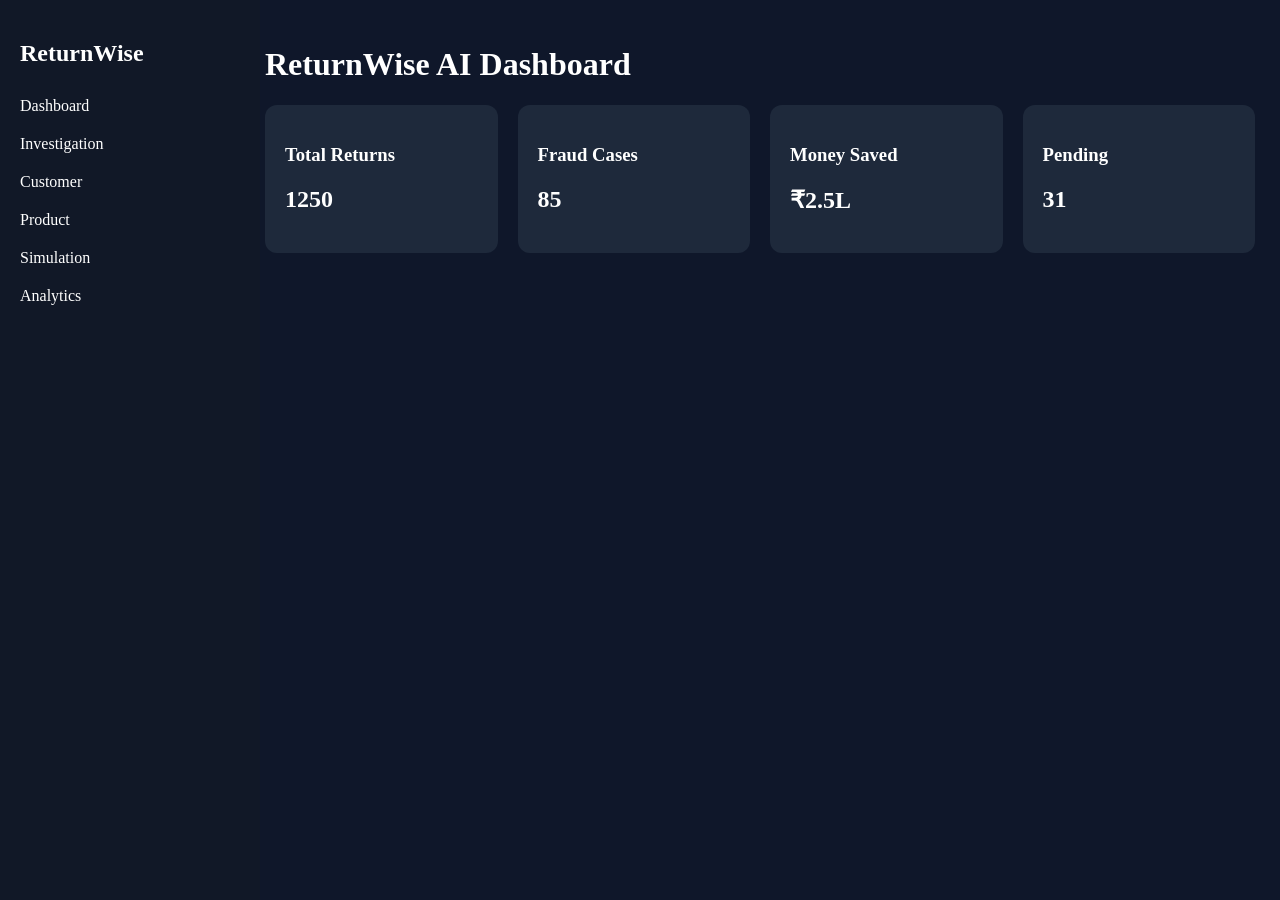
<file: index.html>
<!DOCTYPE html><html><head><link rel='stylesheet' href='styles.css'></head><body>
<div class='sidebar'>
<h2>ReturnWise</h2>
<a href='index.html'>Dashboard</a>
<a href='investigation.html'>Investigation</a>
<a href='customer.html'>Customer</a>
<a href='product.html'>Product</a>
<a href='simulation.html'>Simulation</a>
<a href='analytics.html'>Analytics</a>
</div>
<div class='main'><h1>ReturnWise AI Dashboard</h1><div class='cards'><div class='card'><h3>Total Returns</h3><h2>1250</h2></div><div class='card'><h3>Fraud Cases</h3><h2>85</h2></div><div class='card'><h3>Money Saved</h3><h2>₹2.5L</h2></div><div class='card'><h3>Pending</h3><h2>31</h2></div></div></div></body></html>
</file>
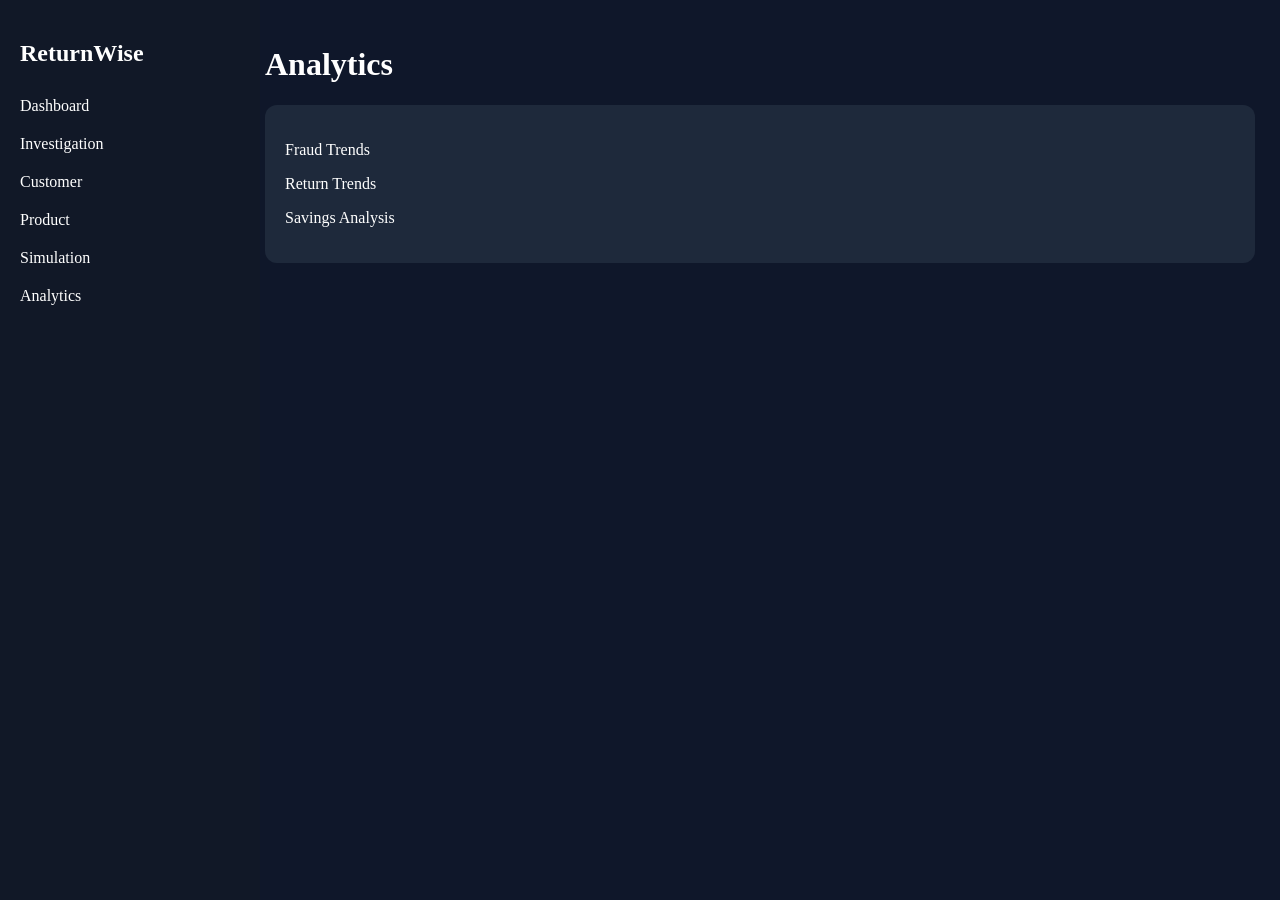
<file: analytics.html>
<!DOCTYPE html><html><head><link rel='stylesheet' href='styles.css'></head><body>
<div class='sidebar'>
<h2>ReturnWise</h2>
<a href='index.html'>Dashboard</a>
<a href='investigation.html'>Investigation</a>
<a href='customer.html'>Customer</a>
<a href='product.html'>Product</a>
<a href='simulation.html'>Simulation</a>
<a href='analytics.html'>Analytics</a>
</div>
<div class='main'><h1>Analytics</h1><div class='card'><p>Fraud Trends</p><p>Return Trends</p><p>Savings Analysis</p></div></div></body></html>
</file>
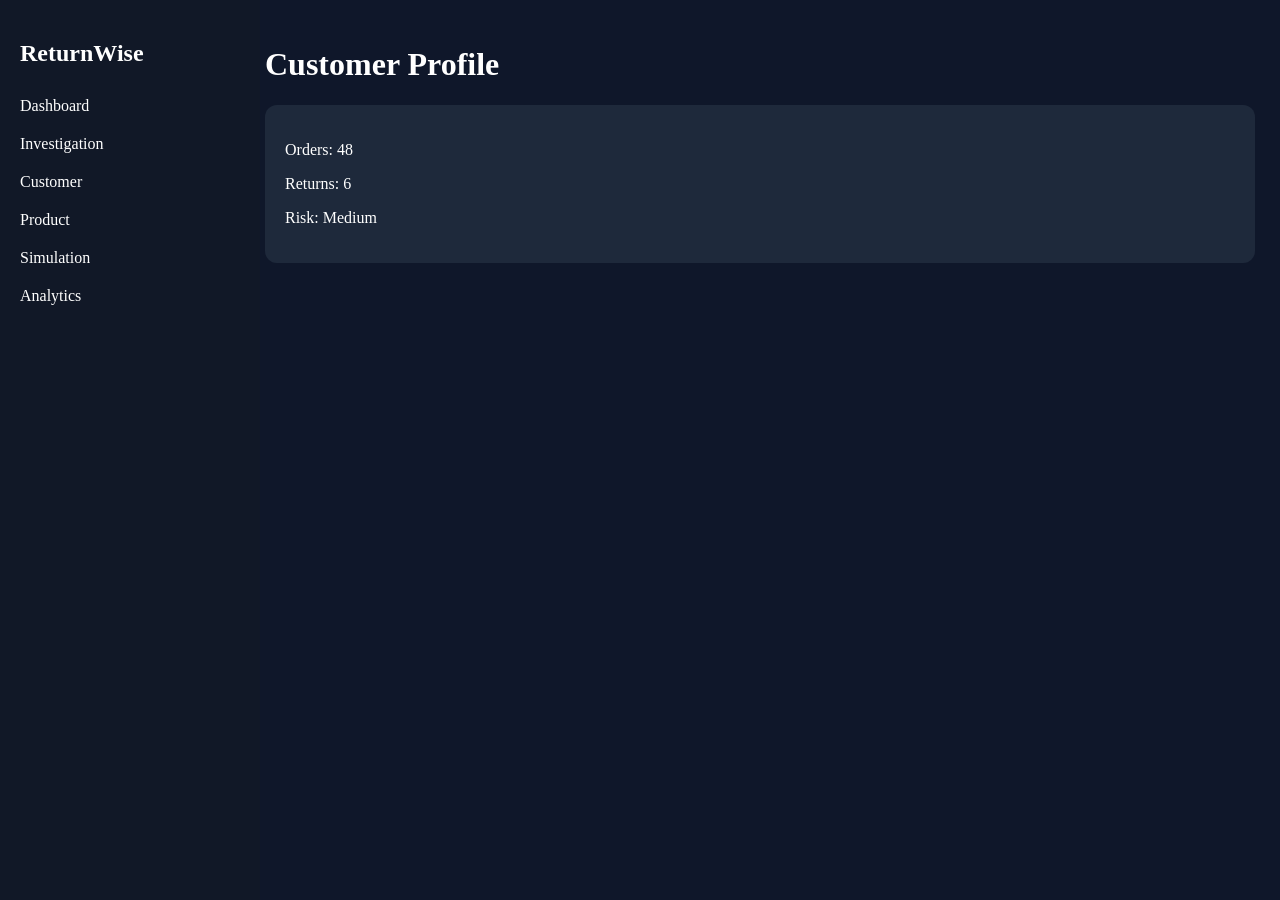
<file: customer.html>
<!DOCTYPE html><html><head><link rel='stylesheet' href='styles.css'></head><body>
<div class='sidebar'>
<h2>ReturnWise</h2>
<a href='index.html'>Dashboard</a>
<a href='investigation.html'>Investigation</a>
<a href='customer.html'>Customer</a>
<a href='product.html'>Product</a>
<a href='simulation.html'>Simulation</a>
<a href='analytics.html'>Analytics</a>
</div>
<div class='main'><h1>Customer Profile</h1><div class='card'><p>Orders: 48</p><p>Returns: 6</p><p>Risk: Medium</p></div></div></body></html>
</file>
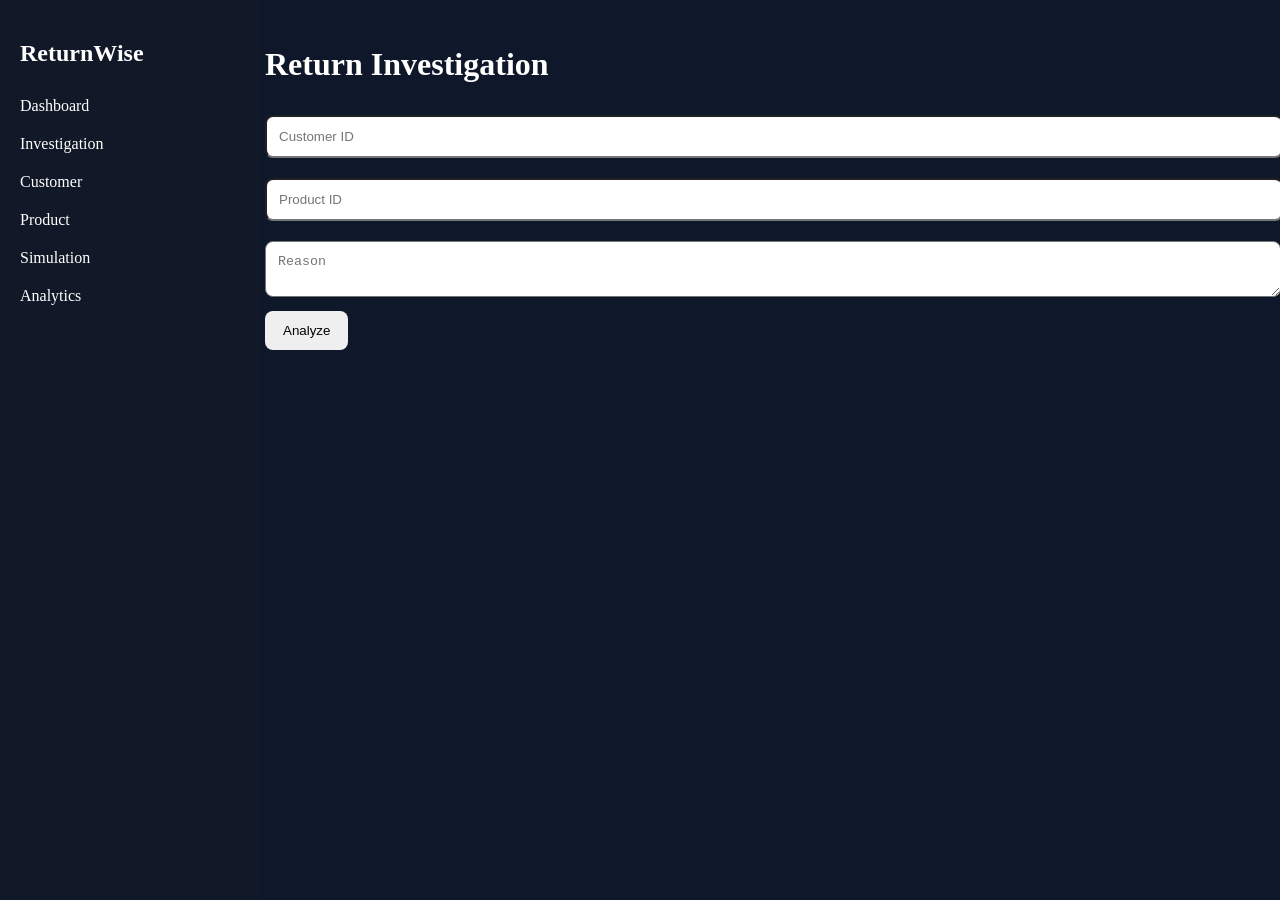
<file: investigation.html>
<!DOCTYPE html><html><head><link rel='stylesheet' href='styles.css'></head><body>
<div class='sidebar'>
<h2>ReturnWise</h2>
<a href='index.html'>Dashboard</a>
<a href='investigation.html'>Investigation</a>
<a href='customer.html'>Customer</a>
<a href='product.html'>Product</a>
<a href='simulation.html'>Simulation</a>
<a href='analytics.html'>Analytics</a>
</div>
<div class='main'><h1>Return Investigation</h1><input placeholder='Customer ID'><input placeholder='Product ID'><textarea placeholder='Reason'></textarea><button onclick='analyzeReturn()'>Analyze</button><h2 id='result'></h2><script src='script.js'></script></div></body></html>
</file>
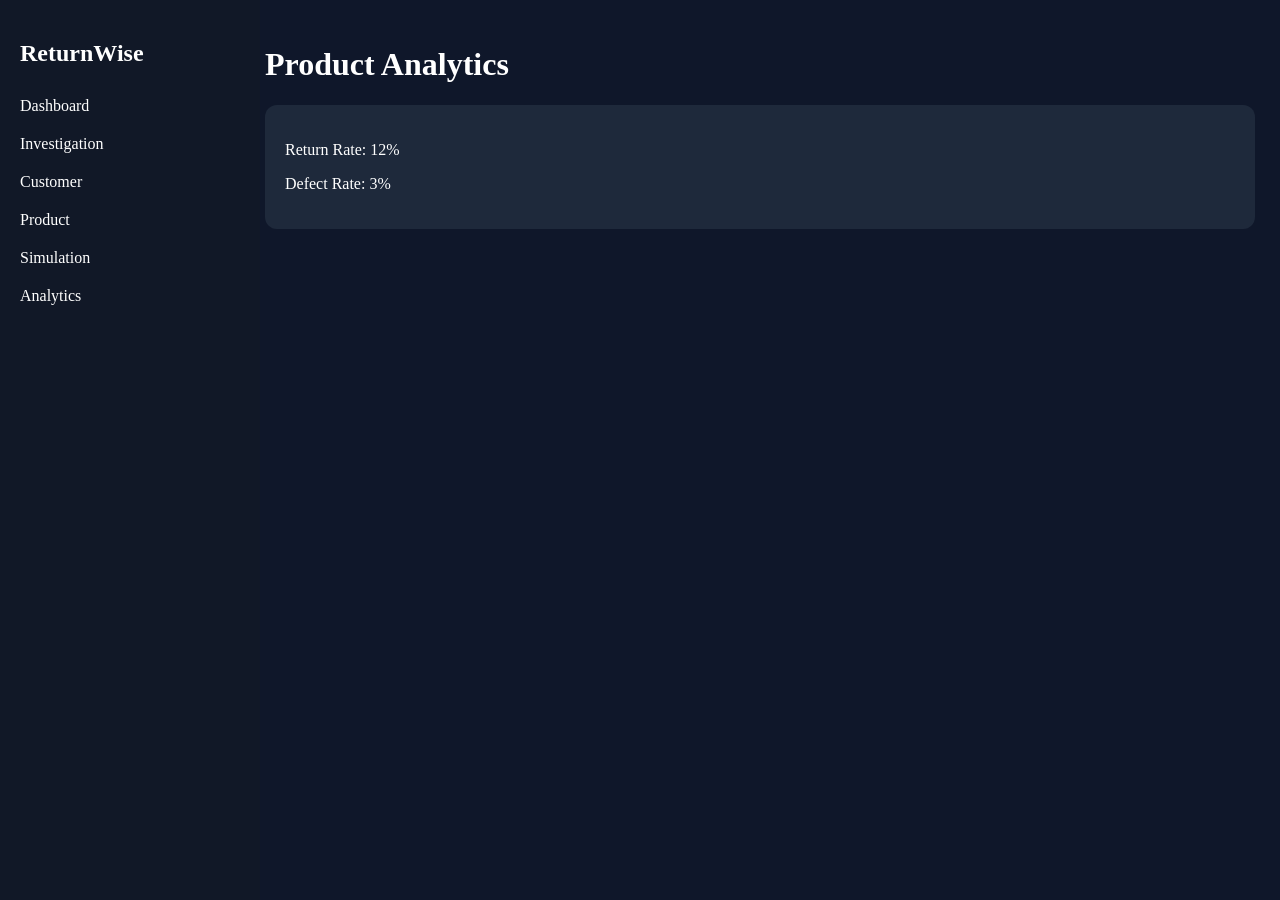
<file: product.html>
<!DOCTYPE html><html><head><link rel='stylesheet' href='styles.css'></head><body>
<div class='sidebar'>
<h2>ReturnWise</h2>
<a href='index.html'>Dashboard</a>
<a href='investigation.html'>Investigation</a>
<a href='customer.html'>Customer</a>
<a href='product.html'>Product</a>
<a href='simulation.html'>Simulation</a>
<a href='analytics.html'>Analytics</a>
</div>
<div class='main'><h1>Product Analytics</h1><div class='card'><p>Return Rate: 12%</p><p>Defect Rate: 3%</p></div></div></body></html>
</file>
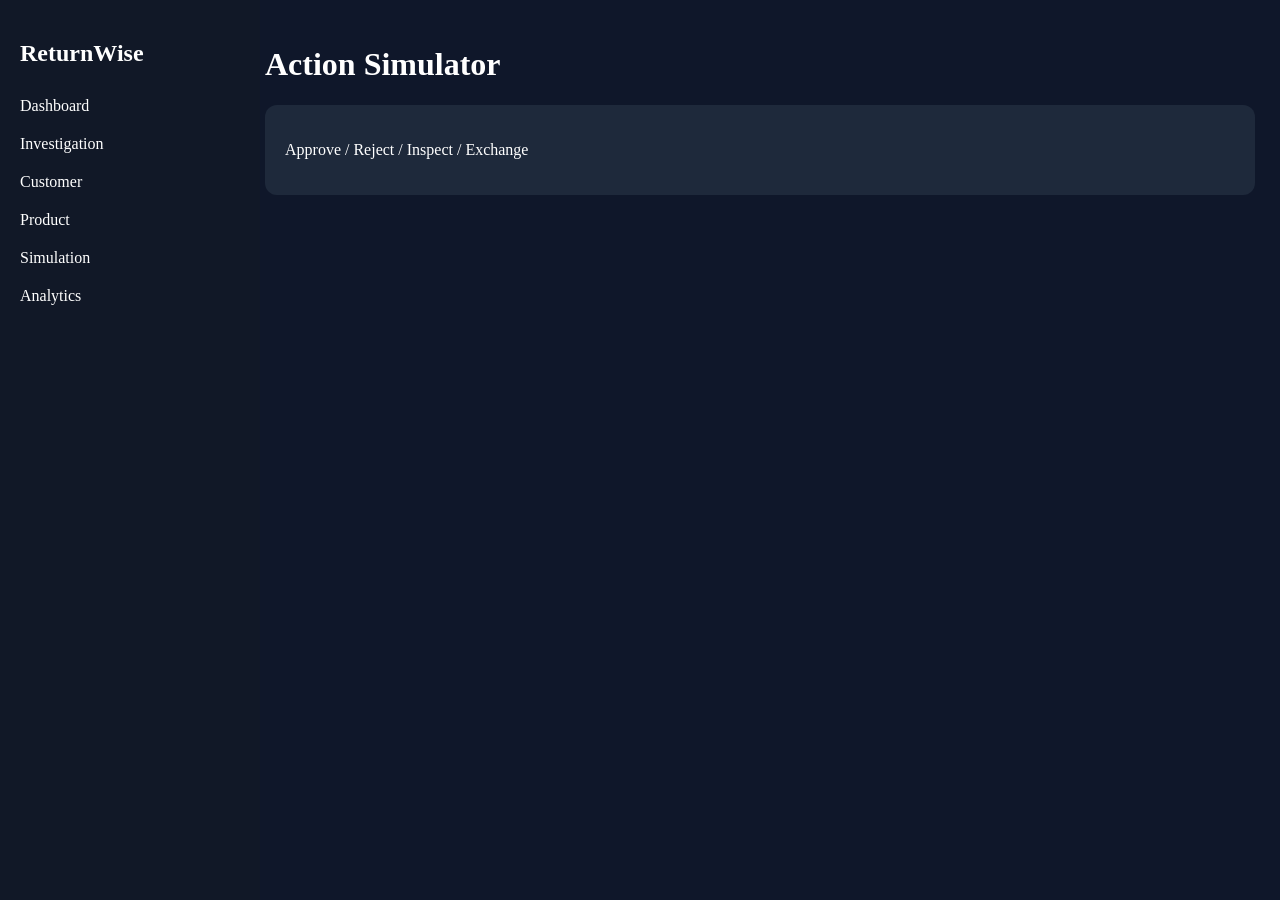
<file: simulation.html>
<!DOCTYPE html><html><head><link rel='stylesheet' href='styles.css'></head><body>
<div class='sidebar'>
<h2>ReturnWise</h2>
<a href='index.html'>Dashboard</a>
<a href='investigation.html'>Investigation</a>
<a href='customer.html'>Customer</a>
<a href='product.html'>Product</a>
<a href='simulation.html'>Simulation</a>
<a href='analytics.html'>Analytics</a>
</div>
<div class='main'><h1>Action Simulator</h1><div class='card'><p>Approve / Reject / Inspect / Exchange</p></div></div></body></html>
</file>
<file: styles.css>
body{margin:0;font-family:Segoe UI;background:#0f172a;color:white}
.sidebar{position:fixed;left:0;top:0;width:220px;height:100%;background:#111827;padding:20px}
.sidebar a{display:block;color:white;text-decoration:none;padding:10px 0}
.main{margin-left:240px;padding:25px}
.cards{display:grid;grid-template-columns:repeat(auto-fit,minmax(220px,1fr));gap:20px}
.card{background:#1e293b;padding:20px;border-radius:12px}
input,textarea,select{width:100%;padding:12px;margin:10px 0;border-radius:8px}
button{padding:12px 18px;border:none;border-radius:8px}
</file>
